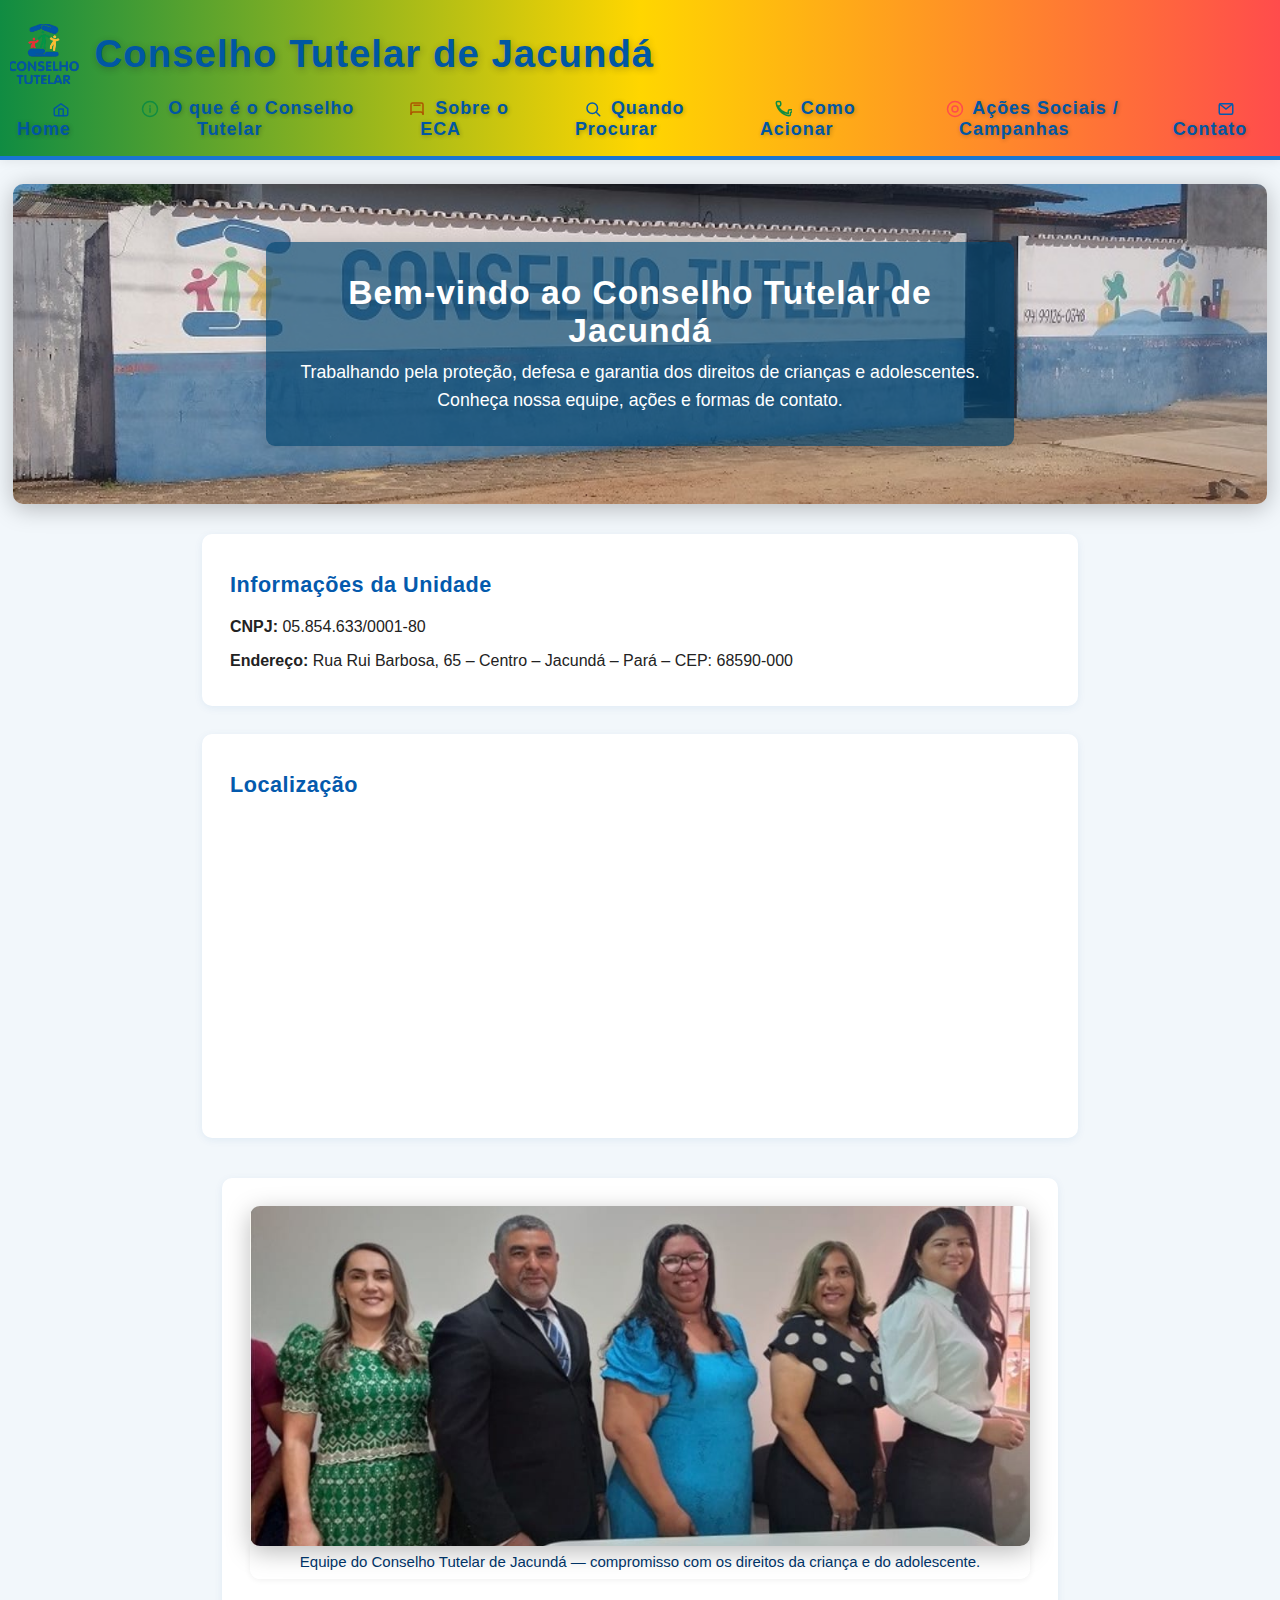
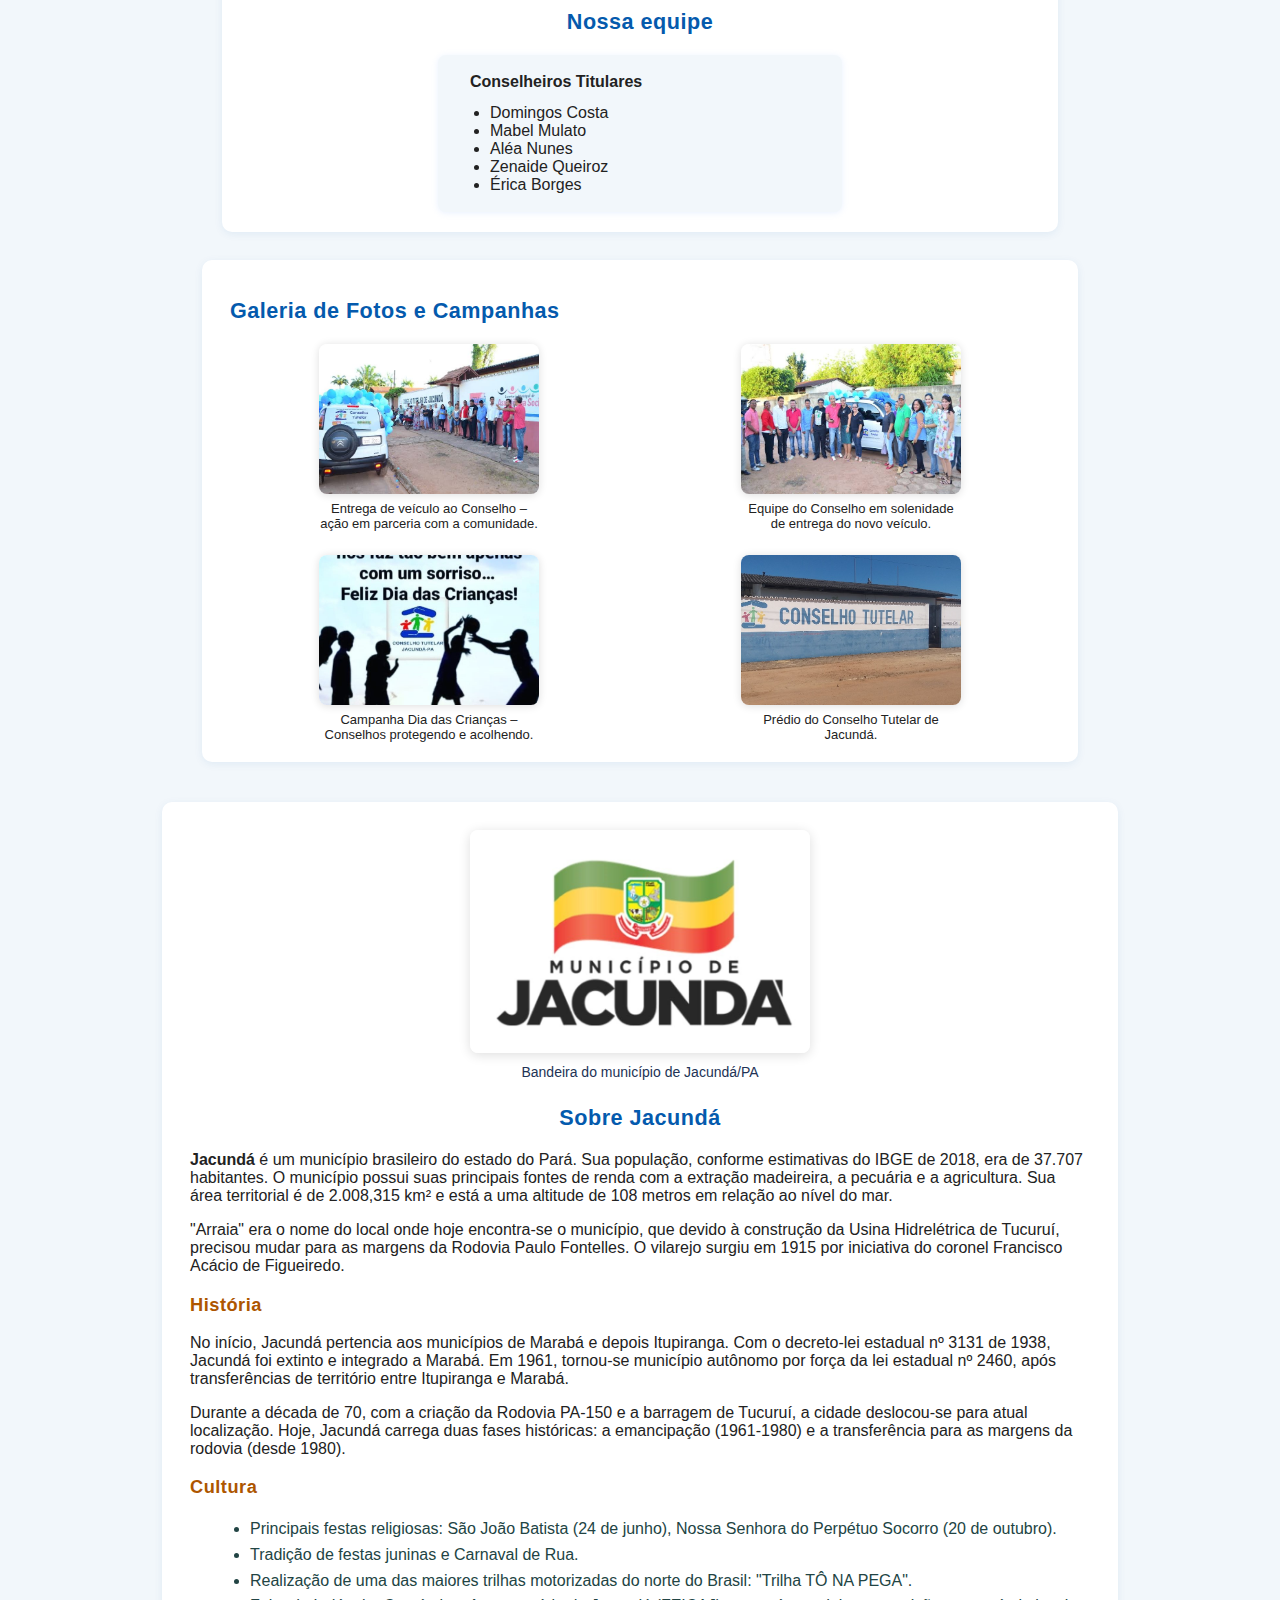
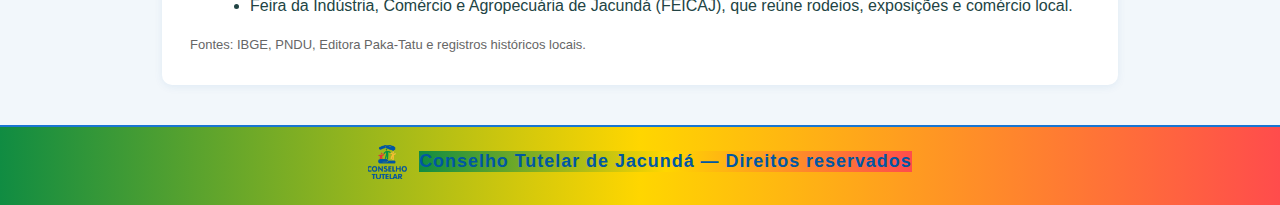
<file: index.html>
<!DOCTYPE html>
<html lang="pt-BR">
<head>
  <meta charset="UTF-8">
  <meta name="viewport" content="width=device-width, initial-scale=1.0">
  <title>Conselho Tutelar de Jacundá</title>
  <link rel="stylesheet" href="css/style.css">
</head>
<body>

  <header>
    <div style="display: flex; align-items: center; gap: 16px; -content: center; flex-wrap: wrap;">
      <img src="img/logoconselho.png" alt="Logo Conselho Tutelar" style="height: 60px; width: auto;">
      <h1 style="margin: 0; color:#0057a3;">Conselho Tutelar de Jacundá</h1>
    </div>
    <nav>
      <ul class="menu">
        <li><a href="index.html"><span style="vertical-align: middle; margin-right:2px; display:inline-block; height:18px; width:18px;">
          <svg viewBox="0 0 24 24" fill="none" width="18" height="18" xmlns="http://www.w3.org/2000/svg"><path d="M3 11.5L12 5L21 11.5V19A2 2 0 0 1 19 21H5A2 2 0 0 1 3 19V11.5Z" stroke="#0057a3" stroke-width="2" stroke-linecap="round" stroke-linejoin="round"/><path d="M9 21V12H15V21" stroke="#0057a3" stroke-width="2" stroke-linecap="round" stroke-linejoin="round"/></svg>
        </span> Home</a></li>
        <li><a href="oque-e-conselho.html"><span style="vertical-align: middle; margin-right:3px; display:inline-block; height:18px; width:18px;">
          <svg viewBox="0 0 24 24" fill="none" width="18" height="18" xmlns="http://www.w3.org/2000/svg"><circle cx="12" cy="12" r="10" stroke="#108c42" stroke-width="2"/><rect x="11" y="10" width="2" height="7" fill="#108c42"/><rect x="11" y="7" width="2" height="2" fill="#108c42"/></svg>
        </span> O que é o Conselho Tutelar</a></li>
        <li><a href="sobre-eca.html"><span style="vertical-align: middle; margin-right:3px; display:inline-block; height:18px; width:18px;">
          <svg viewBox="0 0 24 24" fill="none" width="18" height="18" xmlns="http://www.w3.org/2000/svg"><path d="M4 19.5V6C4 4.89543 4.89543 4 6 4H18C19.1046 4 20 4.89543 20 6V19.5" stroke="#ad5600" stroke-width="2"/><path d="M4 19.5V19C4 17.3431 5.34315 16 7 16H17C18.6569 16 20 17.3431 20 19V19.5" stroke="#ad5600" stroke-width="2"/><path d="M8 7H16" stroke="#ad5600" stroke-width="2" stroke-linecap="round"/></svg>
        </span> Sobre o ECA</a></li>
        <li><a href="quando-procurar.html"><span style="vertical-align: middle; margin-right:3px; display:inline-block; height:18px; width:18px;">
          <svg viewBox="0 0 24 24" fill="none" width="18" height="18" xmlns="http://www.w3.org/2000/svg"><circle cx="11" cy="11" r="7" stroke="#045aad" stroke-width="2"/><path d="M21 21L16.65 16.65" stroke="#045aad" stroke-width="2" stroke-linecap="round"/></svg>
        </span> Quando Procurar</a></li>
        <li><a href="como-acionar.html"><span style="vertical-align: middle; margin-right:3px; display:inline-block; height:18px; width:18px;">
          <svg viewBox="0 0 24 24" width="18" height="18" fill="none" xmlns="http://www.w3.org/2000/svg"><path d="M22 16.92V19A2 2 0 0 1 20 21 19.791 19.791 0 0 1 3 4 2 2 0 0 1 5 2h2.09A2 2 0 0 1 9 3.9v2a2 2 0 0 1-2 2H5.12A16.865 16.865 0 0 0 19 17.88V15a2 2 0 0 1 2-2h2a2 2 0 0 1 2 2z" stroke="#108c42" stroke-width="2" stroke-linecap="round"/></svg>
        </span> Como Acionar</a></li>
        <li><a href="acoes.html"><span style="vertical-align: middle; margin-right:3px; display:inline-block; height:18px; width:18px;">
          <svg viewBox="0 0 24 24" fill="none" width="18" height="18" xmlns="http://www.w3.org/2000/svg"><circle cx="12" cy="12" r="10" stroke="#ff4c4c" stroke-width="2"/><circle cx="12" cy="12" r="4" stroke="#ff4c4c" stroke-width="2"/></svg>
        </span> Ações Sociais / Campanhas</a></li>
        <li><a href="contato.html"><span style="vertical-align: middle; margin-right:3px; display:inline-block; height:18px; width:18px;">
          <svg viewBox="0 0 24 24" fill="none" width="18" height="18" xmlns="http://www.w3.org/2000/svg"><rect x="3" y="5" width="18" height="14" rx="2" stroke="#045aad" stroke-width="2"/><path d="M3 5l9 7 9-7" stroke="#045aad" stroke-width="2"/></svg>
        </span> Contato</a></li>
      </ul>
    </nav>
  </header>

  <main>
    <div style="background: url('img/fotopredioconselho.jpg') center/cover no-repeat; min-height: 320px; display: flex; align-items: center; justify-content: center; border-radius:10px; box-shadow: 0 4px 24px #0004; margin:24px auto 30px auto; max-width:98%;">
      <div style="background: rgba(0, 68, 110, 0.65); padding: 32px 24px; border-radius: 9px; text-align:center; max-width: 700px; width: 100%; margin: 48px 0; box-shadow:0 0 16px #0002;">
        <h2 style="color:#fff; font-size:2.1rem; margin:0 0 8px 0; letter-spacing:1px;">Bem-vindo ao Conselho Tutelar de Jacundá</h2>
        <p style="color:#fff; font-size:1.11rem; line-height:1.6; margin:0;">Trabalhando pela proteção, defesa e garantia dos direitos de crianças e adolescentes. Conheça nossa equipe, ações e formas de contato.</p>
      </div>
    </div>
    <section class="info-externa">
      <div style="display: flex; flex-wrap: wrap; gap:32px; align-items: center; justify-content: space-between;">
        <div style="flex:1 1 220px;min-width:220px;">
          <h2>Informações da Unidade</h2>
          <p><strong>CNPJ:</strong> 05.854.633/0001-80 </p>
          <p><strong>Endereço:</strong> Rua Rui Barbosa, 65 – Centro – Jacundá – Pará – CEP: 68590-000</p>
        </div>
        <!-- Remover miniatura da foto do prédio aqui -->
      </div>
    </section>
    <section class="localizacao">
      <h2>Localização</h2>
      <div style="display:flex;justify-content:center;">
        <iframe src="https://www.google.com/maps/embed?pb=!1m18!1m12!1m3!1d3977.8084596237413!2d-49.114363625926444!3d-4.446712547246116!2m3!1f0!2f0!3f0!3m2!1i1024!2i768!4f13.1!3m3!1m2!1s0x92c1199209680fa1%3A0x99149f629e5265a8!2sConselho%20Tutelar!5e0!3m2!1spt-BR!2sbr!4v1764270323144!5m2!1spt-BR!2sbr" width="98%" height="300" style="border:0; border-radius:7px; max-width:640px;" allowfullscreen="" loading="lazy" referrerpolicy="no-referrer-when-downgrade"></iframe>
      </div>
    </section>
    <section class="equipe" style="max-width:780px; margin:40px auto 0 auto;">
      <figure style="margin:0;">
        <img src="img/fotodos3conselheirose2suplente.jpg" alt="Foto da equipe do Conselho Tutelar" style="width:100%; border-radius:10px; box-shadow:0 6px 24px #0004; max-height:340px; object-fit:cover;">
        <figcaption style="font-size:15px; color:#036; background:rgba(255,255,255,0.93); padding:9px 12px; border-radius:0 0 10px 10px; box-shadow:0 1px 6px #0001; text-align:center; margin-top:-6px;">Equipe do Conselho Tutelar de Jacundá — compromisso com os direitos da criança e do adolescente.</figcaption>
      </figure>
      <h2 style="text-align:center; margin-top:30px; color:#045aad;">Nossa equipe</h2>
      <div style="display:flex;flex-wrap:wrap;gap:28px;justify-content:center;margin-top:14px;">
        <div style="background:#f2f7fb;border-radius:8px;box-shadow:0 1px 6px #cce0ff70;padding:18px 32px; min-width:200px;flex:1 1 220px;max-width:340px;">
          <strong>Conselheiros Titulares</strong>
          <ul style="margin:13px 0 0 0;padding-left:20px;">
            <li>Domingos Costa</li>
            <li>Mabel Mulato</li>
            <li>Aléa Nunes</li>
             <li>Zenaide Queiroz</li>
            <li>Érica Borges</li>
          </ul>
        </div>
      </div>
    </section>
    <section class="galeria">
      <h2>Galeria de Fotos e Campanhas</h2>
      <div class="galeria-grid" style="grid-template-columns: repeat(2, 1fr);">
        <figure>
          <img src="img/fotontregadecarroaoconselhotutelar.jpg" alt="Equipe em frente ao Conselho">
          <figcaption>Entrega de veículo ao Conselho – ação em parceria com a comunidade.</figcaption>
        </figure>
        <figure>
          <img src="img/entregadecarroaoconselhofoto2.jpg" alt="Equipe reunida na entrega do carro">
          <figcaption>Equipe do Conselho em solenidade de entrega do novo veículo.</figcaption>
        </figure>
        <figure>
          <img src="img/bannerdoconselhodesejandofelicdiasdascriancas.jpg" alt="Banner Feliz Dia das Crianças - Conselho Tutelar">
          <figcaption>Campanha Dia das Crianças – Conselhos protegendo e acolhendo.</figcaption>
        </figure>
        <figure>
          <img src="img/fotopredioconselho.jpg" alt="Foto do prédio do Conselho Tutelar">
          <figcaption>Prédio do Conselho Tutelar de Jacundá.</figcaption>
        </figure>
      </div>
    </section>
    <section class="sobre-cidade" style="max-width:900px;margin:40px auto 0 auto;">
      <figure style="margin:0 0 25px 0;text-align:center;">
        <img src="img/fotodabandiradomunuciojacunda.jpg" alt="Bandeira do Município de Jacundá" style="width:340px;max-width:98vw;box-shadow:0  2px 12px #0002;border-radius:8px;">
        <figcaption style="font-size:14px;color:#235;text-align:center; margin-top:7px;">Bandeira do município de Jacundá/PA</figcaption>
      </figure>
      <h2 style="color:#045aad;text-align:center;">Sobre Jacundá</h2>
      <p><b>Jacundá</b> é um município brasileiro do estado do Pará. Sua população, conforme estimativas do IBGE de 2018, era de 37.707 habitantes. O município possui suas principais fontes de renda com a extração madeireira, a pecuária e a agricultura. Sua área territorial é de 2.008,315 km² e está a uma altitude de 108 metros em relação ao nível do mar.</p>
      <p>"Arraia" era o nome do local onde hoje encontra-se o município, que devido à construção da Usina Hidrelétrica de Tucuruí, precisou mudar para as margens da Rodovia Paulo Fontelles. O vilarejo surgiu em 1915 por iniciativa do coronel Francisco Acácio de Figueiredo.</p>
      <h3>História</h3>
      <p>No início, Jacundá pertencia aos municípios de Marabá e depois Itupiranga. Com o decreto-lei estadual nº 3131 de 1938, Jacundá foi extinto e integrado a Marabá. Em 1961, tornou-se município autônomo por força da lei estadual nº 2460, após transferências de território entre Itupiranga e Marabá.</p>
      <p>Durante a década de 70, com a criação da Rodovia PA-150 e a barragem de Tucuruí, a cidade deslocou-se para atual localização. Hoje, Jacundá carrega duas fases históricas: a emancipação (1961-1980) e a transferência para as margens da rodovia (desde 1980).</p>
      <h3>Cultura</h3>
      <ul style="margin:10px 0 18px 20px;line-height:1.6;color:#244;">
        <li>Principais festas religiosas: São João Batista (24 de junho), Nossa Senhora do Perpétuo Socorro (20 de outubro).</li>
        <li>Tradição de festas juninas e Carnaval de Rua.</li>
        <li>Realização de uma das maiores trilhas motorizadas do norte do Brasil: "Trilha TÔ NA PEGA".</li>
        <li>Feira da Indústria, Comércio e Agropecuária de Jacundá (FEICAJ), que reúne rodeios, exposições e comércio local.</li>
      </ul>
      <p style="color:#666;font-size:13px;">Fontes: IBGE, PNDU, Editora Paka-Tatu e registros históricos locais.</p>
    </section>
  </main>

  <footer>
    <div style="display: flex; align-items: center; justify-content: center; gap:12px; flex-wrap:wrap; padding-bottom:8px;">
      <img src="img/logoconselho.png" alt="Logo Conselho Tutelar" style="height:34px; width:auto;vertical-align:middle;">
      <span class="footer-logo-text" style="font-size:1.12rem;font-weight:bold;letter-spacing:1px;">Conselho Tutelar de Jacundá — Direitos reservados</span>
    </div>
  </footer>

  <script src="js/script.js"></script>
</body>
</html>
</file>
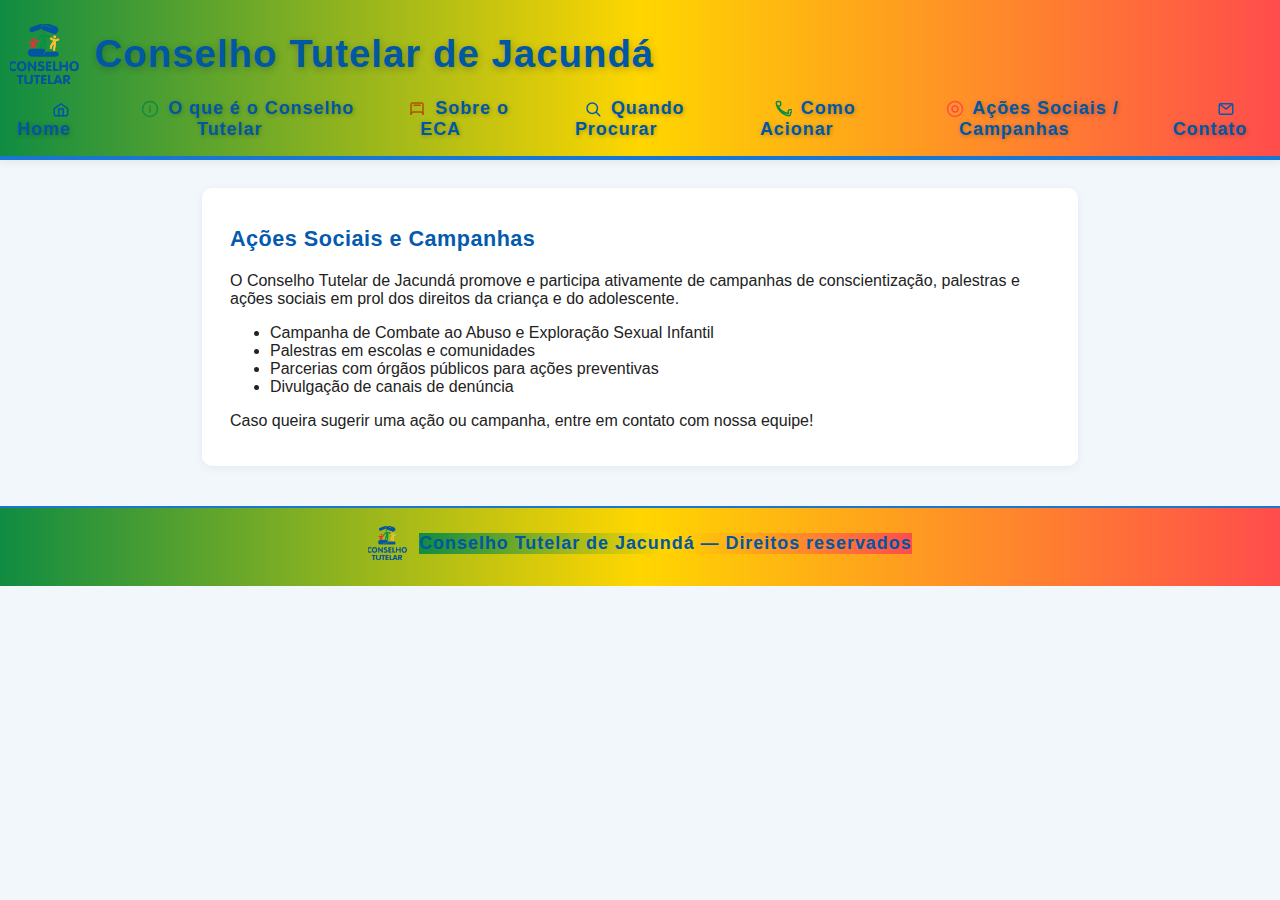
<file: acoes.html>
<!DOCTYPE html>
<html lang="pt-BR">
<head>
  <meta charset="UTF-8">
  <meta name="viewport" content="width=device-width, initial-scale=1.0">
  <title>Ações Sociais e Campanhas</title>
  <link rel="stylesheet" href="css/style.css">
</head>
<body>
  <header>
    <div style="display: flex; align-items: center; gap: 16px;">
      <img src="img/logoconselho.png" alt="Logo Conselho Tutelar" style="height: 60px; width: auto;">
      <h1 style="margin: 0; color:#0057a3;">Conselho Tutelar de Jacundá</h1>
    </div>
    <nav>
      <ul class="menu">
        <li><a href="index.html"><span style="vertical-align: middle; margin-right:2px; display:inline-block; height:18px; width:18px;"><svg viewBox="0 0 24 24" fill="none" width="18" height="18" xmlns="http://www.w3.org/2000/svg"><path d="M3 11.5L12 5L21 11.5V19A2 2 0 0 1 19 21H5A2 2 0 0 1 3 19V11.5Z" stroke="#0057a3" stroke-width="2" stroke-linecap="round" stroke-linejoin="round"/><path d="M9 21V12H15V21" stroke="#0057a3" stroke-width="2" stroke-linecap="round" stroke-linejoin="round"/></svg></span> Home</a></li>
        <li><a href="oque-e-conselho.html"><span style="vertical-align: middle; margin-right:3px; display:inline-block; height:18px; width:18px;"><svg viewBox="0 0 24 24" fill="none" width="18" height="18" xmlns="http://www.w3.org/2000/svg"><circle cx="12" cy="12" r="10" stroke="#108c42" stroke-width="2"/><rect x="11" y="10" width="2" height="7" fill="#108c42"/><rect x="11" y="7" width="2" height="2" fill="#108c42"/></svg></span> O que é o Conselho Tutelar</a></li>
        <li><a href="sobre-eca.html"><span style="vertical-align: middle; margin-right:3px; display:inline-block; height:18px; width:18px;"><svg viewBox="0 0 24 24" fill="none" width="18" height="18" xmlns="http://www.w3.org/2000/svg"><path d="M4 19.5V6C4 4.89543 4.89543 4 6 4H18C19.1046 4 20 4.89543 20 6V19.5" stroke="#ad5600" stroke-width="2"/><path d="M4 19.5V19C4 17.3431 5.34315 16 7 16H17C18.6569 16 20 17.3431 20 19V19.5" stroke="#ad5600" stroke-width="2"/><path d="M8 7H16" stroke="#ad5600" stroke-width="2" stroke-linecap="round"/></svg></span> Sobre o ECA</a></li>
        <li><a href="quando-procurar.html"><span style="vertical-align: middle; margin-right:3px; display:inline-block; height:18px; width:18px;"><svg viewBox="0 0 24 24" fill="none" width="18" height="18" xmlns="http://www.w3.org/2000/svg"><circle cx="11" cy="11" r="7" stroke="#045aad" stroke-width="2"/><path d="M21 21L16.65 16.65" stroke="#045aad" stroke-width="2" stroke-linecap="round"/></svg></span> Quando Procurar</a></li>
        <li><a href="como-acionar.html"><span style="vertical-align: middle; margin-right:3px; display:inline-block; height:18px; width:18px;"><svg viewBox="0 0 24 24" width="18" height="18" fill="none" xmlns="http://www.w3.org/2000/svg"><path d="M22 16.92V19A2 2 0 0 1 20 21 19.791 19.791 0 0 1 3 4 2 2 0 0 1 5 2h2.09A2 2 0 0 1 9 3.9v2a2 2 0 0 1-2 2H5.12A16.865 16.865 0 0 0 19 17.88V15a2 2 0 0 1 2-2h2a2 2 0 0 1 2 2z" stroke="#108c42" stroke-width="2" stroke-linecap="round"/></svg></span> Como Acionar</a></li>
        <li><a href="acoes.html"><span style="vertical-align: middle; margin-right:3px; display:inline-block; height:18px; width:18px;"><svg viewBox="0 0 24 24" fill="none" width="18" height="18" xmlns="http://www.w3.org/2000/svg"><circle cx="12" cy="12" r="10" stroke="#ff4c4c" stroke-width="2"/><circle cx="12" cy="12" r="4" stroke="#ff4c4c" stroke-width="2"/></svg></span> Ações Sociais / Campanhas</a></li>
        <li><a href="contato.html"><span style="vertical-align: middle; margin-right:3px; display:inline-block; height:18px; width:18px;"><svg viewBox="0 0 24 24" fill="none" width="18" height="18" xmlns="http://www.w3.org/2000/svg"><rect x="3" y="5" width="18" height="14" rx="2" stroke="#045aad" stroke-width="2"/><path d="M3 5l9 7 9-7" stroke="#045aad" stroke-width="2"/></svg></span> Contato</a></li>
      </ul>
    </nav>
  </header>

  <main>
    <section>
      <h2>Ações Sociais e Campanhas</h2>
      <p>O Conselho Tutelar de Jacundá promove e participa ativamente de campanhas de conscientização, palestras e ações sociais em prol dos direitos da criança e do adolescente.</p>
      <ul>
        <li>Campanha de Combate ao Abuso e Exploração Sexual Infantil</li>
        <li>Palestras em escolas e comunidades</li>
        <li>Parcerias com órgãos públicos para ações preventivas</li>
        <li>Divulgação de canais de denúncia</li>
      </ul>
      <p>Caso queira sugerir uma ação ou campanha, entre em contato com nossa equipe!</p>
    </section>
  </main>

  <footer>
    <div style="display: flex; align-items: center; justify-content: center; gap:12px; flex-wrap:wrap; padding-bottom:8px;">
      <img src="img/logoconselho.png" alt="Logo Conselho Tutelar" style="height:34px; width:auto;vertical-align:middle;">
      <span class="footer-logo-text" style="font-size:1.12rem;font-weight:bold;letter-spacing:1px;">Conselho Tutelar de Jacundá — Direitos reservados</span>
    </div>
  </footer>
  <script src="js/script.js"></script>
</body>
</html>
</file>
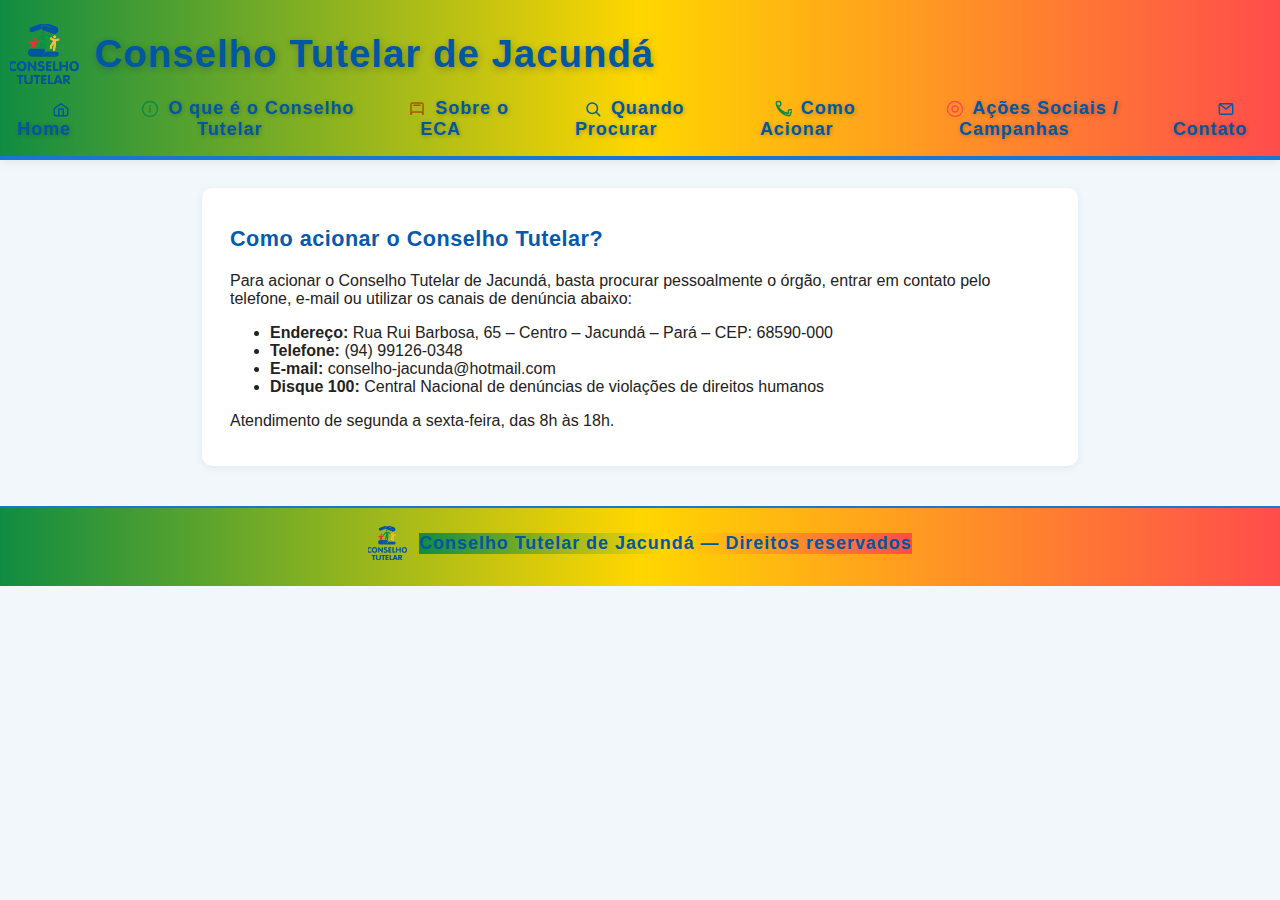
<file: como-acionar.html>
<!DOCTYPE html>
<html lang="pt-BR">
<head>
  <meta charset="UTF-8">
  <meta name="viewport" content="width=device-width, initial-scale=1.0">
  <title>Como Acionar o Conselho Tutelar</title>
  <link rel="stylesheet" href="css/style.css">
</head>
<body>
  <header>
    <div style="display: flex; align-items: center; gap: 16px;">
      <img src="img/logoconselho.png" alt="Logo Conselho Tutelar" style="height: 60px; width: auto;">
      <h1 style="margin: 0;">Conselho Tutelar de Jacundá</h1>
    </div>
    <nav>
      <ul class="menu">
        <li><a href="index.html"><span style="vertical-align: middle; margin-right:2px; display:inline-block; height:18px; width:18px;"><svg viewBox="0 0 24 24" fill="none" width="18" height="18" xmlns="http://www.w3.org/2000/svg"><path d="M3 11.5L12 5L21 11.5V19A2 2 0 0 1 19 21H5A2 2 0 0 1 3 19V11.5Z" stroke="#0057a3" stroke-width="2" stroke-linecap="round" stroke-linejoin="round"/><path d="M9 21V12H15V21" stroke="#0057a3" stroke-width="2" stroke-linecap="round" stroke-linejoin="round"/></svg></span> Home</a></li>
        <li><a href="oque-e-conselho.html"><span style="vertical-align: middle; margin-right:3px; display:inline-block; height:18px; width:18px;"><svg viewBox="0 0 24 24" fill="none" width="18" height="18" xmlns="http://www.w3.org/2000/svg"><circle cx="12" cy="12" r="10" stroke="#108c42" stroke-width="2"/><rect x="11" y="10" width="2" height="7" fill="#108c42"/><rect x="11" y="7" width="2" height="2" fill="#108c42"/></svg></span> O que é o Conselho Tutelar</a></li>
        <li><a href="sobre-eca.html"><span style="vertical-align: middle; margin-right:3px; display:inline-block; height:18px; width:18px;"><svg viewBox="0 0 24 24" fill="none" width="18" height="18" xmlns="http://www.w3.org/2000/svg"><path d="M4 19.5V6C4 4.89543 4.89543 4 6 4H18C19.1046 4 20 4.89543 20 6V19.5" stroke="#ad5600" stroke-width="2"/><path d="M4 19.5V19C4 17.3431 5.34315 16 7 16H17C18.6569 16 20 17.3431 20 19V19.5" stroke="#ad5600" stroke-width="2"/><path d="M8 7H16" stroke="#ad5600" stroke-width="2" stroke-linecap="round"/></svg></span> Sobre o ECA</a></li>
        <li><a href="quando-procurar.html"><span style="vertical-align: middle; margin-right:3px; display:inline-block; height:18px; width:18px;"><svg viewBox="0 0 24 24" fill="none" width="18" height="18" xmlns="http://www.w3.org/2000/svg"><circle cx="11" cy="11" r="7" stroke="#045aad" stroke-width="2"/><path d="M21 21L16.65 16.65" stroke="#045aad" stroke-width="2" stroke-linecap="round"/></svg></span> Quando Procurar</a></li>
        <li><a href="como-acionar.html"><span style="vertical-align: middle; margin-right:3px; display:inline-block; height:18px; width:18px;"><svg viewBox="0 0 24 24" width="18" height="18" fill="none" xmlns="http://www.w3.org/2000/svg"><path d="M22 16.92V19A2 2 0 0 1 20 21 19.791 19.791 0 0 1 3 4 2 2 0 0 1 5 2h2.09A2 2 0 0 1 9 3.9v2a2 2 0 0 1-2 2H5.12A16.865 16.865 0 0 0 19 17.88V15a2 2 0 0 1 2-2h2a2 2 0 0 1 2 2z" stroke="#108c42" stroke-width="2" stroke-linecap="round"/></svg></span> Como Acionar</a></li>
        <li><a href="acoes.html"><span style="vertical-align: middle; margin-right:3px; display:inline-block; height:18px; width:18px;"><svg viewBox="0 0 24 24" fill="none" width="18" height="18" xmlns="http://www.w3.org/2000/svg"><circle cx="12" cy="12" r="10" stroke="#ff4c4c" stroke-width="2"/><circle cx="12" cy="12" r="4" stroke="#ff4c4c" stroke-width="2"/></svg></span> Ações Sociais / Campanhas</a></li>
        <li><a href="contato.html"><span style="vertical-align: middle; margin-right:3px; display:inline-block; height:18px; width:18px;"><svg viewBox="0 0 24 24" fill="none" width="18" height="18" xmlns="http://www.w3.org/2000/svg"><rect x="3" y="5" width="18" height="14" rx="2" stroke="#045aad" stroke-width="2"/><path d="M3 5l9 7 9-7" stroke="#045aad" stroke-width="2"/></svg></span> Contato</a></li>
      </ul>
    </nav>
  </header>

  <main>
    <section>
      <h2>Como acionar o Conselho Tutelar?</h2>
      <p>Para acionar o Conselho Tutelar de Jacundá, basta procurar pessoalmente o órgão, entrar em contato pelo telefone, e-mail ou utilizar os canais de denúncia abaixo:</p>
      <ul>
        <li><strong>Endereço:</strong> Rua Rui Barbosa, 65 – Centro – Jacundá – Pará – CEP: 68590-000</li>
        <li><strong>Telefone:</strong> (94) 99126-0348</li>
        <li><strong>E-mail:</strong> conselho-jacunda@hotmail.com</li>
        <li><strong>Disque 100:</strong> Central Nacional de denúncias de violações de direitos humanos</li>
      </ul>
      <p>Atendimento de segunda a sexta-feira, das 8h às 18h.</p>
    </section>
  </main>

  <footer>
    <div style="display: flex; align-items: center; justify-content: center; gap:12px; flex-wrap:wrap; padding-bottom:8px;">
      <img src="img/logoconselho.png" alt="Logo Conselho Tutelar" style="height:34px; width:auto;vertical-align:middle;">
      <span class="footer-logo-text" style="font-size:1.12rem;font-weight:bold;letter-spacing:1px;">Conselho Tutelar de Jacundá — Direitos reservados</span>
    </div>
  </footer>
  <script src="js/script.js"></script>
</body>
</html>
</file>
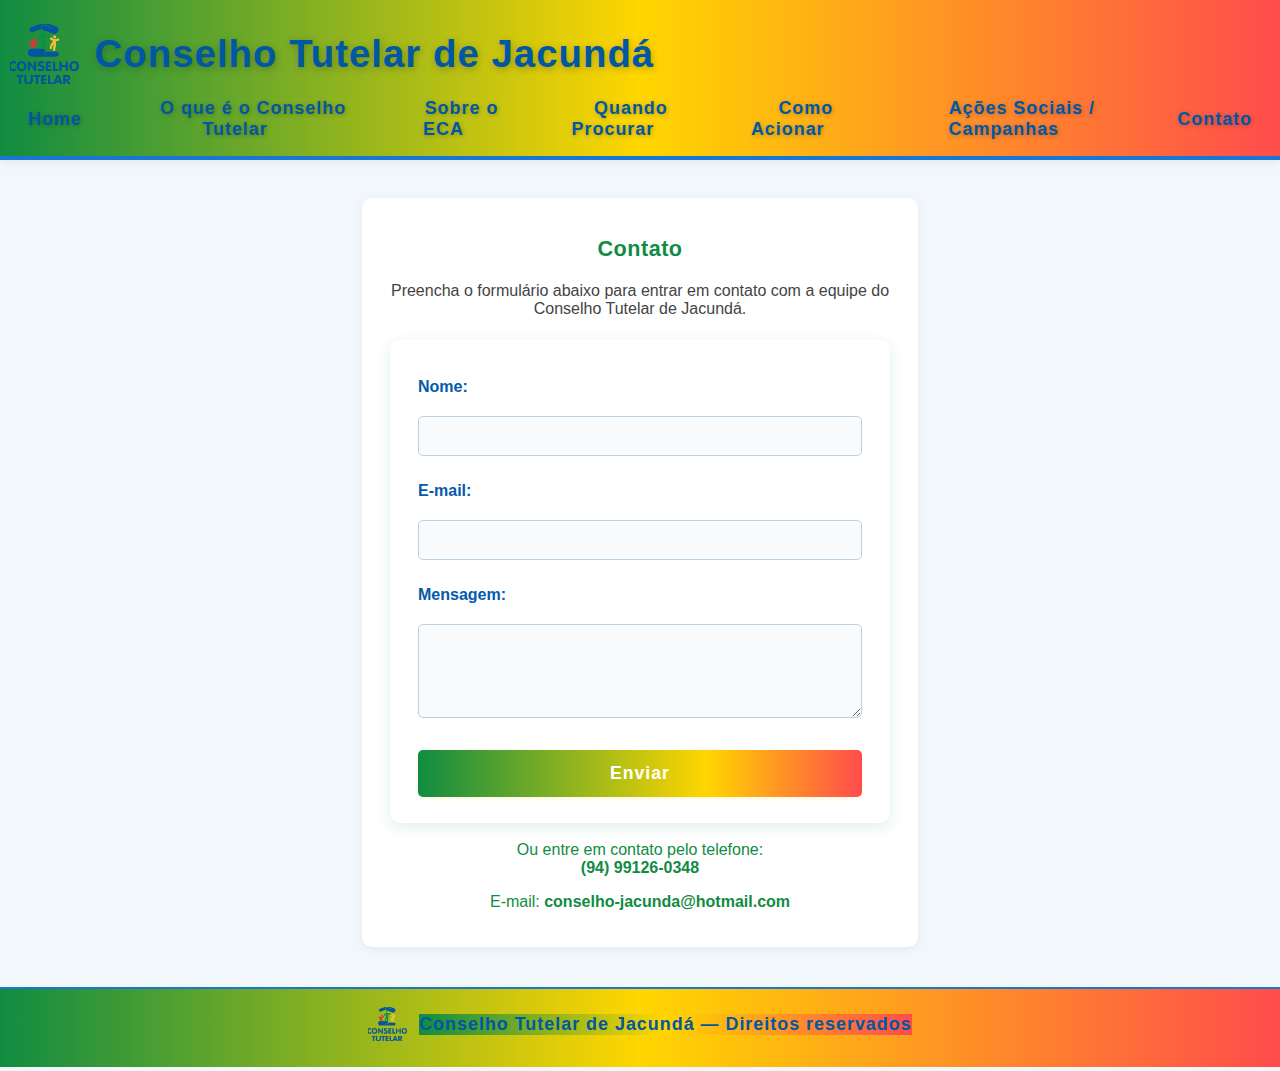
<file: contato.html>
<!DOCTYPE html>
<html lang="pt-BR">
<head>
  <meta charset="UTF-8">
  <meta name="viewport" content="width=device-width, initial-scale=1.0">
  <title>Contato</title>
  <link rel="stylesheet" href="css/style.css">
</head>
<body>
  <header>
    <div style="display: flex; align-items: center; gap: 16px;">
      <img src="img/logoconselho.png" alt="Logo Conselho Tutelar" style="height: 60px; width: auto;">
      <h1 style="margin: 0;">Conselho Tutelar de Jacundá</h1>
    </div>
    <nav>
      <ul class="menu">
        <li><a href="index.html">Home</a></li>
        <li><a href="oque-e-conselho.html">O que é o Conselho Tutelar</a></li>
        <li><a href="sobre-eca.html">Sobre o ECA</a></li>
        <li><a href="quando-procurar.html">Quando Procurar</a></li>
        <li><a href="como-acionar.html">Como Acionar</a></li>
        <li><a href="acoes.html">Ações Sociais / Campanhas</a></li>
        <li><a href="contato.html">Contato</a></li>
      </ul>
    </nav>
  </header>

  <main>
    <section style="max-width:500px; margin:38px auto 40px auto;">
      <h2 style="color:#108c42; text-align:center;">Contato</h2>
      <p style="text-align:center; color:#444; margin-bottom:22px;">Preencha o formulário abaixo para entrar em contato com a equipe do Conselho Tutelar de Jacundá.</p>
      <form class="form-contato">
        <label for="nome">Nome:</label>
        <input type="text" id="nome" name="nome" required>

        <label for="email">E-mail:</label>
        <input type="email" id="email" name="email" required>

        <label for="mensagem">Mensagem:</label>
        <textarea id="mensagem" name="mensagem" rows="4" required></textarea>

        <button type="submit">Enviar</button>
      </form>
      <div style="text-align:center; margin-top:16px; color:#108c42;">
        <p style="margin-bottom:5px;">Ou entre em contato pelo telefone:<br><b>(94) 99126-0348</b></p>
        <p>E-mail: <b>conselho-jacunda@hotmail.com</b></p>
      </div>
    </section>
  </main>

  <footer>
    <div style="display: flex; align-items: center; justify-content: center; gap:12px; flex-wrap:wrap; padding-bottom:8px;">
      <img src="img/logoconselho.png" alt="Logo Conselho Tutelar" style="height:34px; width:auto;vertical-align:middle;">
      <span class="footer-logo-text" style="font-size:1.12rem;font-weight:bold;letter-spacing:1px;">Conselho Tutelar de Jacundá — Direitos reservados</span>
    </div>
  </footer>
  <script src="js/script.js"></script>
</body>
</html>
</file>
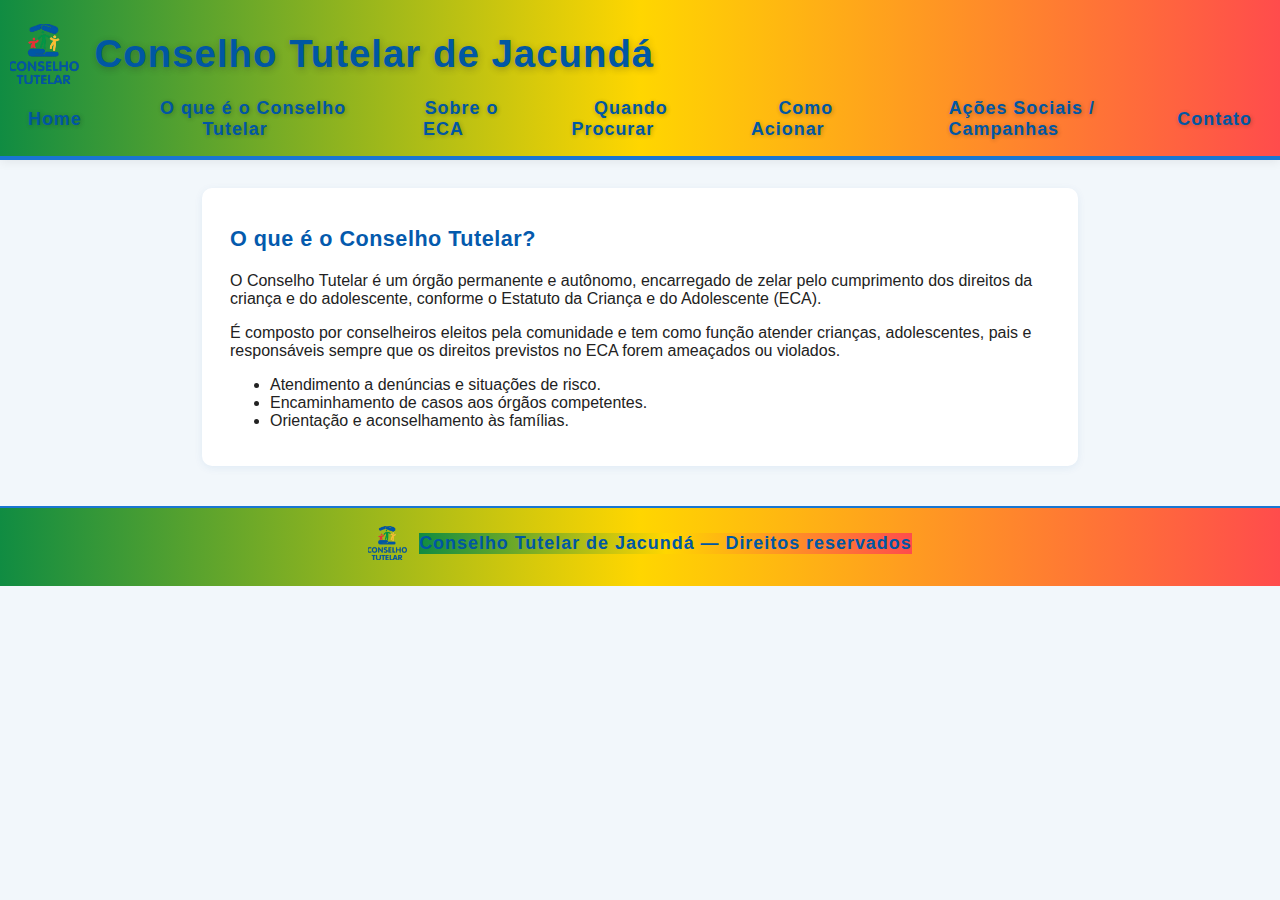
<file: oque-e-conselho.html>
<!DOCTYPE html>
<html lang="pt-BR">
<head>
  <meta charset="UTF-8">
  <meta name="viewport" content="width=device-width, initial-scale=1.0">
  <title>O que é o Conselho Tutelar</title>
  <link rel="stylesheet" href="css/style.css">
</head>
<body>

  <header>
    <div style="display: flex; align-items: center; gap: 16px;">
      <img src="img/logoconselho.png" alt="Logo Conselho Tutelar" style="height: 60px; width: auto;">
      <h1 style="margin: 0;">Conselho Tutelar de Jacundá</h1>
    </div>
    <nav>
      <ul class="menu">
        <li><a href="index.html">Home</a></li>
        <li><a href="oque-e-conselho.html">O que é o Conselho Tutelar</a></li>
        <li><a href="sobre-eca.html">Sobre o ECA</a></li>
        <li><a href="quando-procurar.html">Quando Procurar</a></li>
        <li><a href="como-acionar.html">Como Acionar</a></li>
        <li><a href="acoes.html">Ações Sociais / Campanhas</a></li>
        <li><a href="contato.html">Contato</a></li>
      </ul>
    </nav>
  </header>

  <main>
    <section>
      <h2>O que é o Conselho Tutelar?</h2>
      <p>O Conselho Tutelar é um órgão permanente e autônomo, encarregado de zelar pelo cumprimento dos direitos da criança e do adolescente, conforme o Estatuto da Criança e do Adolescente (ECA).</p>
      <p>É composto por conselheiros eleitos pela comunidade e tem como função atender crianças, adolescentes, pais e responsáveis sempre que os direitos previstos no ECA forem ameaçados ou violados.</p>
      <ul>
        <li>Atendimento a denúncias e situações de risco.</li>
        <li>Encaminhamento de casos aos órgãos competentes.</li>
        <li>Orientação e aconselhamento às famílias.</li>
      </ul>
    </section>
  </main>

  <footer>
    <div style="display: flex; align-items: center; justify-content: center; gap:12px; flex-wrap:wrap; padding-bottom:8px;">
      <img src="img/logoconselho.png" alt="Logo Conselho Tutelar" style="height:34px; width:auto;vertical-align:middle;">
      <span class="footer-logo-text" style="font-size:1.12rem;font-weight:bold;letter-spacing:1px;">Conselho Tutelar de Jacundá — Direitos reservados</span>
    </div>
  </footer>
  <script src="js/script.js"></script>
</body>
</html>
</file>
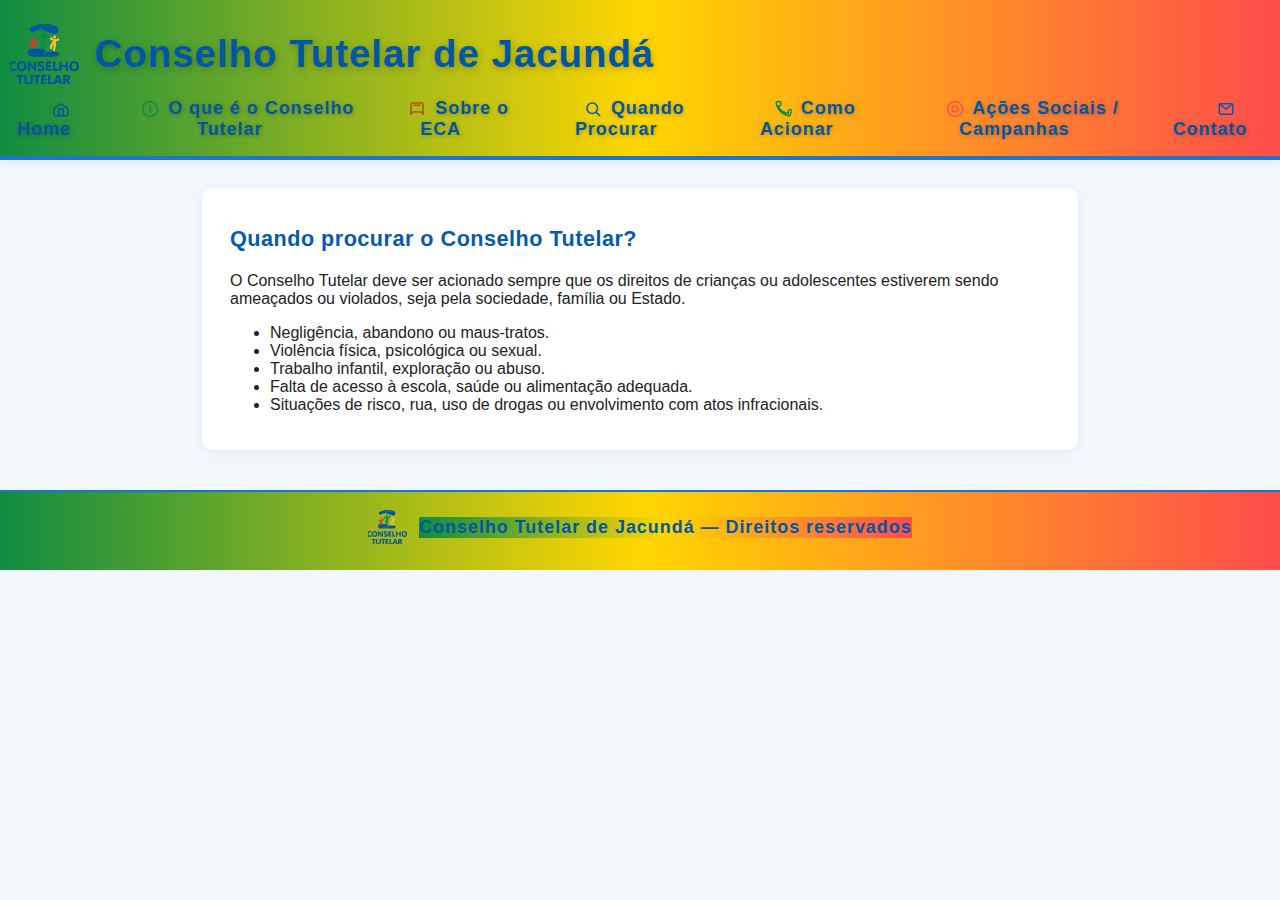
<file: quando-procurar.html>
<!DOCTYPE html>
<html lang="pt-BR">
<head>
  <meta charset="UTF-8">
  <meta name="viewport" content="width=device-width, initial-scale=1.0">
  <title>Quando Procurar o Conselho Tutelar</title>
  <link rel="stylesheet" href="css/style.css">
</head>
<body>
  <header>
    <div style="display: flex; align-items: center; gap: 16px;">
      <img src="img/logoconselho.png" alt="Logo Conselho Tutelar" style="height: 60px; width: auto;">
      <h1 style="margin: 0;">Conselho Tutelar de Jacundá</h1>
    </div>
    <nav>
      <ul class="menu">
        <li><a href="index.html"><span style="vertical-align: middle; margin-right:2px; display:inline-block; height:18px; width:18px;"><svg viewBox="0 0 24 24" fill="none" width="18" height="18" xmlns="http://www.w3.org/2000/svg"><path d="M3 11.5L12 5L21 11.5V19A2 2 0 0 1 19 21H5A2 2 0 0 1 3 19V11.5Z" stroke="#0057a3" stroke-width="2" stroke-linecap="round" stroke-linejoin="round"/><path d="M9 21V12H15V21" stroke="#0057a3" stroke-width="2" stroke-linecap="round" stroke-linejoin="round"/></svg></span> Home</a></li>
        <li><a href="oque-e-conselho.html"><span style="vertical-align: middle; margin-right:3px; display:inline-block; height:18px; width:18px;"><svg viewBox="0 0 24 24" fill="none" width="18" height="18" xmlns="http://www.w3.org/2000/svg"><circle cx="12" cy="12" r="10" stroke="#108c42" stroke-width="2"/><rect x="11" y="10" width="2" height="7" fill="#108c42"/><rect x="11" y="7" width="2" height="2" fill="#108c42"/></svg></span> O que é o Conselho Tutelar</a></li>
        <li><a href="sobre-eca.html"><span style="vertical-align: middle; margin-right:3px; display:inline-block; height:18px; width:18px;"><svg viewBox="0 0 24 24" fill="none" width="18" height="18" xmlns="http://www.w3.org/2000/svg"><path d="M4 19.5V6C4 4.89543 4.89543 4 6 4H18C19.1046 4 20 4.89543 20 6V19.5" stroke="#ad5600" stroke-width="2"/><path d="M4 19.5V19C4 17.3431 5.34315 16 7 16H17C18.6569 16 20 17.3431 20 19V19.5" stroke="#ad5600" stroke-width="2"/><path d="M8 7H16" stroke="#ad5600" stroke-width="2" stroke-linecap="round"/></svg></span> Sobre o ECA</a></li>
        <li><a href="quando-procurar.html"><span style="vertical-align: middle; margin-right:3px; display:inline-block; height:18px; width:18px;"><svg viewBox="0 0 24 24" fill="none" width="18" height="18" xmlns="http://www.w3.org/2000/svg"><circle cx="11" cy="11" r="7" stroke="#045aad" stroke-width="2"/><path d="M21 21L16.65 16.65" stroke="#045aad" stroke-width="2" stroke-linecap="round"/></svg></span> Quando Procurar</a></li>
        <li><a href="como-acionar.html"><span style="vertical-align: middle; margin-right:3px; display:inline-block; height:18px; width:18px;"><svg viewBox="0 0 24 24" width="18" height="18" fill="none" xmlns="http://www.w3.org/2000/svg"><path d="M22 16.92V19A2 2 0 0 1 20 21 19.791 19.791 0 0 1 3 4 2 2 0 0 1 5 2h2.09A2 2 0 0 1 9 3.9v2a2 2 0 0 1-2 2H5.12A16.865 16.865 0 0 0 19 17.88V15a2 2 0 0 1 2-2h2a2 2 0 0 1 2 2z" stroke="#108c42" stroke-width="2" stroke-linecap="round"/></svg></span> Como Acionar</a></li>
        <li><a href="acoes.html"><span style="vertical-align: middle; margin-right:3px; display:inline-block; height:18px; width:18px;"><svg viewBox="0 0 24 24" fill="none" width="18" height="18" xmlns="http://www.w3.org/2000/svg"><circle cx="12" cy="12" r="10" stroke="#ff4c4c" stroke-width="2"/><circle cx="12" cy="12" r="4" stroke="#ff4c4c" stroke-width="2"/></svg></span> Ações Sociais / Campanhas</a></li>
        <li><a href="contato.html"><span style="vertical-align: middle; margin-right:3px; display:inline-block; height:18px; width:18px;"><svg viewBox="0 0 24 24" fill="none" width="18" height="18" xmlns="http://www.w3.org/2000/svg"><rect x="3" y="5" width="18" height="14" rx="2" stroke="#045aad" stroke-width="2"/><path d="M3 5l9 7 9-7" stroke="#045aad" stroke-width="2"/></svg></span> Contato</a></li>
      </ul>
    </nav>
  </header>

  <main>
    <section>
      <h2>Quando procurar o Conselho Tutelar?</h2>
      <p>O Conselho Tutelar deve ser acionado sempre que os direitos de crianças ou adolescentes estiverem sendo ameaçados ou violados, seja pela sociedade, família ou Estado.</p>
      <ul>
        <li>Negligência, abandono ou maus-tratos.</li>
        <li>Violência física, psicológica ou sexual.</li>
        <li>Trabalho infantil, exploração ou abuso.</li>
        <li>Falta de acesso à escola, saúde ou alimentação adequada.</li>
        <li>Situações de risco, rua, uso de drogas ou envolvimento com atos infracionais.</li>
      </ul>
    </section>
  </main>

  <footer>
    <div style="display: flex; align-items: center; justify-content: center; gap:12px; flex-wrap:wrap; padding-bottom:8px;">
      <img src="img/logoconselho.png" alt="Logo Conselho Tutelar" style="height:34px; width:auto;vertical-align:middle;">
      <span class="footer-logo-text" style="font-size:1.12rem;font-weight:bold;letter-spacing:1px;">Conselho Tutelar de Jacundá — Direitos reservados</span>
    </div>
  </footer>
  <script src="js/script.js"></script>
</body>
</html>
</file>
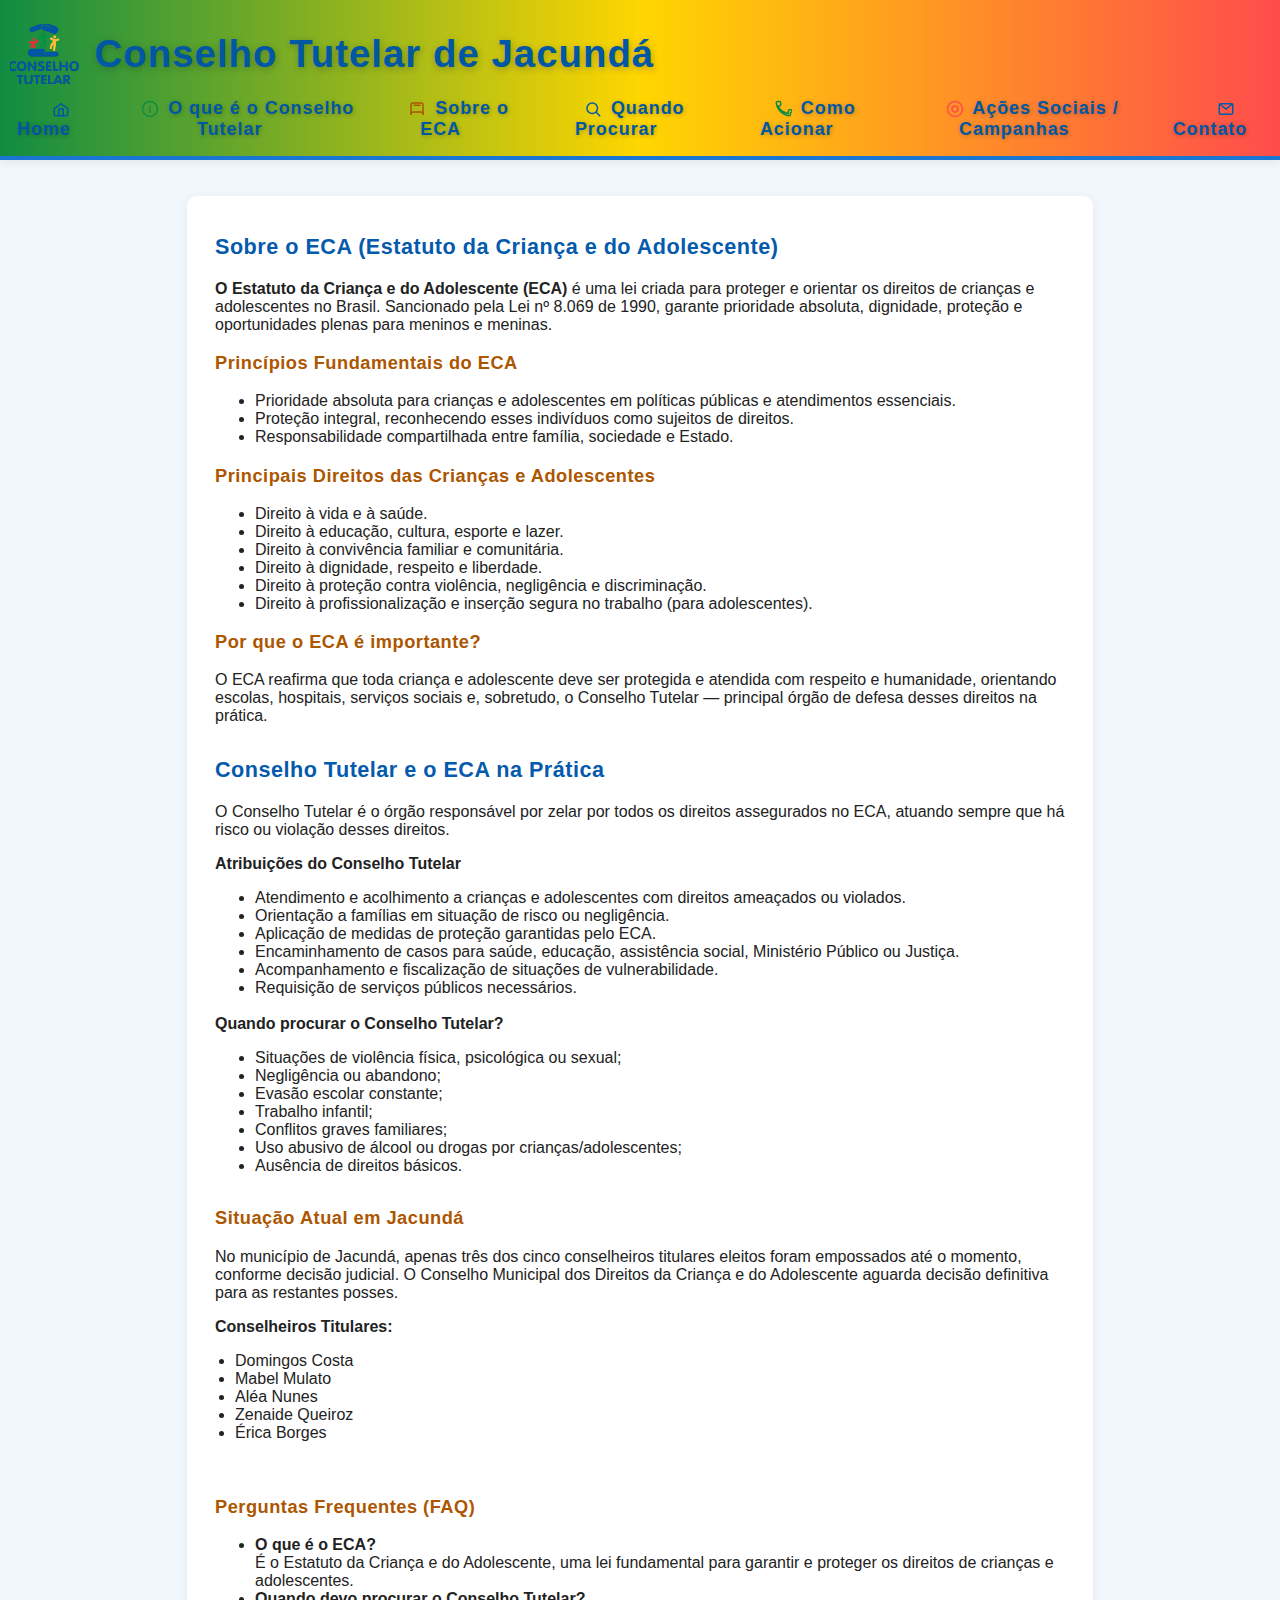
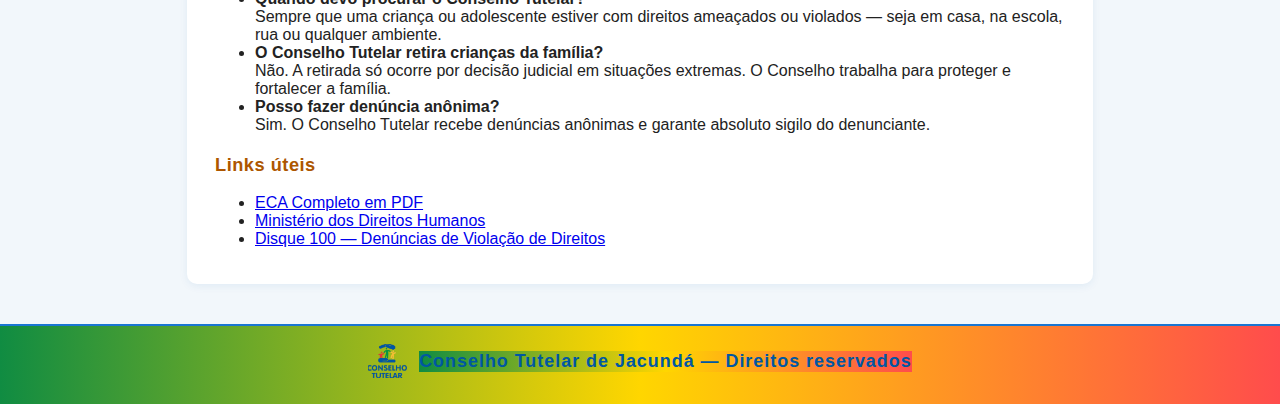
<file: sobre-eca.html>
<!DOCTYPE html>
<html lang="pt-BR">
<head>
  <meta charset="UTF-8">
  <meta name="viewport" content="width=device-width, initial-scale=1.0">
  <title>Sobre o ECA</title>
  <link rel="stylesheet" href="css/style.css">
</head>
<body>
  <header>
    <div style="display: flex; align-items: center; gap: 16px;">
      <img src="img/logoconselho.png" alt="Logo Conselho Tutelar" style="height: 60px; width: auto;">
      <h1 style="margin: 0;">Conselho Tutelar de Jacundá</h1>
    </div>
    <nav>
      <ul class="menu">
        <li><a href="index.html"><span style="vertical-align: middle; margin-right:2px; display:inline-block; height:18px; width:18px;"><svg viewBox="0 0 24 24" fill="none" width="18" height="18" xmlns="http://www.w3.org/2000/svg"><path d="M3 11.5L12 5L21 11.5V19A2 2 0 0 1 19 21H5A2 2 0 0 1 3 19V11.5Z" stroke="#0057a3" stroke-width="2" stroke-linecap="round" stroke-linejoin="round"/><path d="M9 21V12H15V21" stroke="#0057a3" stroke-width="2" stroke-linecap="round" stroke-linejoin="round"/></svg></span> Home</a></li>
        <li><a href="oque-e-conselho.html"><span style="vertical-align: middle; margin-right:3px; display:inline-block; height:18px; width:18px;"><svg viewBox="0 0 24 24" fill="none" width="18" height="18" xmlns="http://www.w3.org/2000/svg"><circle cx="12" cy="12" r="10" stroke="#108c42" stroke-width="2"/><rect x="11" y="10" width="2" height="7" fill="#108c42"/><rect x="11" y="7" width="2" height="2" fill="#108c42"/></svg></span> O que é o Conselho Tutelar</a></li>
        <li><a href="sobre-eca.html"><span style="vertical-align: middle; margin-right:3px; display:inline-block; height:18px; width:18px;"><svg viewBox="0 0 24 24" fill="none" width="18" height="18" xmlns="http://www.w3.org/2000/svg"><path d="M4 19.5V6C4 4.89543 4.89543 4 6 4H18C19.1046 4 20 4.89543 20 6V19.5" stroke="#ad5600" stroke-width="2"/><path d="M4 19.5V19C4 17.3431 5.34315 16 7 16H17C18.6569 16 20 17.3431 20 19V19.5" stroke="#ad5600" stroke-width="2"/><path d="M8 7H16" stroke="#ad5600" stroke-width="2" stroke-linecap="round"/></svg></span> Sobre o ECA</a></li>
        <li><a href="quando-procurar.html"><span style="vertical-align: middle; margin-right:3px; display:inline-block; height:18px; width:18px;"><svg viewBox="0 0 24 24" fill="none" width="18" height="18" xmlns="http://www.w3.org/2000/svg"><circle cx="11" cy="11" r="7" stroke="#045aad" stroke-width="2"/><path d="M21 21L16.65 16.65" stroke="#045aad" stroke-width="2" stroke-linecap="round"/></svg></span> Quando Procurar</a></li>
        <li><a href="como-acionar.html"><span style="vertical-align: middle; margin-right:3px; display:inline-block; height:18px; width:18px;"><svg viewBox="0 0 24 24" width="18" height="18" fill="none" xmlns="http://www.w3.org/2000/svg"><path d="M22 16.92V19A2 2 0 0 1 20 21 19.791 19.791 0 0 1 3 4 2 2 0 0 1 5 2h2.09A2 2 0 0 1 9 3.9v2a2 2 0 0 1-2 2H5.12A16.865 16.865 0 0 0 19 17.88V15a2 2 0 0 1 2-2h2a2 2 0 0 1 2 2z" stroke="#108c42" stroke-width="2" stroke-linecap="round"/></svg></span> Como Acionar</a></li>
        <li><a href="acoes.html"><span style="vertical-align: middle; margin-right:3px; display:inline-block; height:18px; width:18px;"><svg viewBox="0 0 24 24" fill="none" width="18" height="18" xmlns="http://www.w3.org/2000/svg"><circle cx="12" cy="12" r="10" stroke="#ff4c4c" stroke-width="2"/><circle cx="12" cy="12" r="4" stroke="#ff4c4c" stroke-width="2"/></svg></span> Ações Sociais / Campanhas</a></li>
        <li><a href="contato.html"><span style="vertical-align: middle; margin-right:3px; display:inline-block; height:18px; width:18px;"><svg viewBox="0 0 24 24" fill="none" width="18" height="18" xmlns="http://www.w3.org/2000/svg"><rect x="3" y="5" width="18" height="14" rx="2" stroke="#045aad" stroke-width="2"/><path d="M3 5l9 7 9-7" stroke="#045aad" stroke-width="2"/></svg></span> Contato</a></li>
      </ul>
    </nav>
  </header>

  <main>
    <section style="max-width:850px;margin:36px auto 0 auto;">
      <h2>Sobre o ECA (Estatuto da Criança e do Adolescente)</h2>
      <p><b>O Estatuto da Criança e do Adolescente (ECA)</b> é uma lei criada para proteger e orientar os direitos de crianças e adolescentes no Brasil. Sancionado pela Lei nº 8.069 de 1990, garante prioridade absoluta, dignidade, proteção e oportunidades plenas para meninos e meninas.</p>

      <h3>Princípios Fundamentais do ECA</h3>
      <ul>
        <li>Prioridade absoluta para crianças e adolescentes em políticas públicas e atendimentos essenciais.</li>
        <li>Proteção integral, reconhecendo esses indivíduos como sujeitos de direitos.</li>
        <li>Responsabilidade compartilhada entre família, sociedade e Estado.</li>
      </ul>

      <h3>Principais Direitos das Crianças e Adolescentes</h3>
      <ul>
        <li>Direito à vida e à saúde.</li>
        <li>Direito à educação, cultura, esporte e lazer.</li>
        <li>Direito à convivência familiar e comunitária.</li>
        <li>Direito à dignidade, respeito e liberdade.</li>
        <li>Direito à proteção contra violência, negligência e discriminação.</li>
        <li>Direito à profissionalização e inserção segura no trabalho (para adolescentes).</li>
      </ul>

      <h3>Por que o ECA é importante?</h3>
      <p>O ECA reafirma que toda criança e adolescente deve ser protegida e atendida com respeito e humanidade, orientando escolas, hospitais, serviços sociais e, sobretudo, o Conselho Tutelar — principal órgão de defesa desses direitos na prática.</p>

      <h2 style="margin-top:32px">Conselho Tutelar e o ECA na Prática</h2>
      <p>O Conselho Tutelar é o órgão responsável por zelar por todos os direitos assegurados no ECA, atuando sempre que há risco ou violação desses direitos.</p>
      <strong>Atribuições do Conselho Tutelar</strong>
      <ul style="margin-bottom:18px;">
        <li>Atendimento e acolhimento a crianças e adolescentes com direitos ameaçados ou violados.</li>
        <li>Orientação a famílias em situação de risco ou negligência.</li>
        <li>Aplicação de medidas de proteção garantidas pelo ECA.</li>
        <li>Encaminhamento de casos para saúde, educação, assistência social, Ministério Público ou Justiça.</li>
        <li>Acompanhamento e fiscalização de situações de vulnerabilidade.</li>
        <li>Requisição de serviços públicos necessários.</li>
      </ul>
      <strong>Quando procurar o Conselho Tutelar?</strong>
      <ul>
        <li>Situações de violência física, psicológica ou sexual;</li>
        <li>Negligência ou abandono;</li>
        <li>Evasão escolar constante;</li>
        <li>Trabalho infantil;</li>
        <li>Conflitos graves familiares;</li>
        <li>Uso abusivo de álcool ou drogas por crianças/adolescentes;</li>
        <li>Ausência de direitos básicos.</li>
      </ul>
      <h3 style="margin-top:32px">Situação Atual em Jacundá</h3>
      <p>No município de Jacundá, apenas três dos cinco conselheiros titulares eleitos foram empossados até o momento, conforme decisão judicial. O Conselho Municipal dos Direitos da Criança e do Adolescente aguarda decisão definitiva para as restantes posses.</p>
      <div style="display:flex;gap:40px;flex-wrap:wrap;align-items:flex-start;margin-top:10px;">
        <div style="flex:1 1 220px;min-width:220px;">
          <strong>Conselheiros Titulares:</strong>
          <ul style="padding-left:20px;">
            <li>Domingos Costa</li>
            <li>Mabel Mulato</li>
            <li>Aléa Nunes</li>
            <li>Zenaide Queiroz</li>
            <li>Érica Borges</li>
          </ul>
        </div>
      </div>
      <h3 style="margin-top:38px">Perguntas Frequentes (FAQ)</h3>
      <ul style="margin-bottom:20px;">
        <li><b>O que é o ECA?</b><br>É o Estatuto da Criança e do Adolescente, uma lei fundamental para garantir e proteger os direitos de crianças e adolescentes.</li>
        <li><b>Quando devo procurar o Conselho Tutelar?</b><br>Sempre que uma criança ou adolescente estiver com direitos ameaçados ou violados — seja em casa, na escola, rua ou qualquer ambiente.</li>
        <li><b>O Conselho Tutelar retira crianças da família?</b><br>Não. A retirada só ocorre por decisão judicial em situações extremas. O Conselho trabalha para proteger e fortalecer a família.</li>
        <li><b>Posso fazer denúncia anônima?</b><br>Sim. O Conselho Tutelar recebe denúncias anônimas e garante absoluto sigilo do denunciante.</li>
      </ul>
      <h3>Links úteis</h3>
      <ul>
        <li><a href="https://www.gov.br/mdh/pt-br/navegue-por-temas/crianca-e-adolescente/publicacoes/o-estatuto-da-crianca-e-do-adolescente" target="_blank">ECA Completo em PDF</a></li>
        <li><a href="https://www.gov.br/mdh/" target="_blank">Ministério dos Direitos Humanos</a></li>
        <li><a href="https://www.gov.br/mdh/pt-br/disque-100" target="_blank">Disque 100 — Denúncias de Violação de Direitos</a></li>
      </ul>
    </section>
  </main>

  <footer>
    <div style="display: flex; align-items: center; justify-content: center; gap:12px; flex-wrap:wrap; padding-bottom:8px;">
      <img src="img/logoconselho.png" alt="Logo Conselho Tutelar" style="height:34px; width:auto;vertical-align:middle;">
      <span class="footer-logo-text" style="font-size:1.12rem;font-weight:bold;letter-spacing:1px;">Conselho Tutelar de Jacundá — Direitos reservados</span>
    </div>
  </footer>
  <script src="js/script.js"></script>
</body>
</html>
</file>
<file: css/style.css>
body {
  margin: 0;
  font-family: Arial, Helvetica, 'Segoe UI', sans-serif;
  background: #f2f7fb;
  color: #222;
}
h1, h2, h3, h4 {
  font-family: Arial, Helvetica, 'Segoe UI', sans-serif;
  font-weight: bold;
  letter-spacing: 0.5px;
}
h1 {
  color: #0057a3;
  font-size: 2rem;
  margin-bottom: 0.6em;
}
h2 {
  color: #108c42;
  font-size: 1.35rem;
}
h3, h4 {
  color: #ad5600;
  font-size: 1.14rem;
}

header {
  background: linear-gradient(90deg, #108c42 0%, #ffd600 50%, #ff4c4c 100%);
  padding: 24px 10px 16px 10px;
  text-align: center;
  color: #0057a3;
  box-shadow: 0 2px 10px 0 rgba(0,0,0,0.07);
  border-bottom: 4px solid #1976d2;
}
header img {
  height: 88px;
  width: auto;
}
header h1 {
  color:  #0057a3;;
  font-size: 2.4rem;
  letter-spacing: 1px;
  margin: 0;
  text-shadow: 1px 2px 7px rgba(30,30,30,0.3);
}

section {
  background: #fff;
  margin: 28px auto 18px auto;
  padding: 28px 28px 20px 28px;
  max-width: 820px;
  border-radius: 10px;
  box-shadow: 0 2px 8px rgba(0,87,163,0.08);
}
h2 {
  color: #045aad;
}

footer {
  text-align: center;
  padding: 18px;
  background: linear-gradient(90deg, #108c42 0%, #ffd600 50%, #ff4c4c 100%);
  color: #0057a3;
  margin-top: 40px;
  font-weight: bold;
  letter-spacing: 1px;
  border-top: 2px solid #1976d2;
}

/* Menu de navegação */
.menu {
  display: flex;
  justify-content: center;
  align-items: center;
  gap: 24px;
  list-style: none;
  padding: 0;
  margin: 14px 0 0 0;
}
.menu a {
  text-decoration: none;
  color:  #0057a3;;
  font-weight: bold;
  font-size: 1.12rem;
  padding: 8px 18px;
  border-radius: 6px;
  letter-spacing: 1px;
  transition: background 0.2s, color 0.2s;
  text-shadow: 1px 1px 4px rgba(30,30,30,0.3);
}
.menu a:hover, .menu a:focus {
  background: #ffd600;
  color: #c01818;
}

/* Galeria de imagens - grid 4 colunas */
.galeria-grid {
  display: grid;
  grid-template-columns: repeat(4, 1fr);
  gap: 24px;
  justify-items: center;
  align-items: start;
}
.galeria-grid figure {
  width: 230px;
  margin: 0;
  display: flex;
  flex-direction: column;
  align-items: center;
}
.galeria-grid img {
  width: 220px;
  height: 150px;
  object-fit: cover;
  border-radius: 8px;
  box-shadow: 0 1px 8px #0002;
}
.galeria-grid figcaption {
  font-size: 13px;
  text-align: center;
  margin-top: 7px;
  padding: 0 4px;
}
@media (max-width: 1100px) {
  .galeria-grid {
    grid-template-columns: repeat(2, 1fr);
  }
}
@media (max-width: 600px) {
  .galeria-grid {
    grid-template-columns: 1fr;
  }
  .galeria-grid figure, .galeria-grid img {
    width: 95vw;
    min-width: 0;
    max-width: 99vw;
  }
}

.form-contato {
  max-width: 450px;
  margin: 0 auto 18px auto;
  background: #fff;
  padding: 32px 28px 26px 28px;
  border-radius: 10px;
  box-shadow: 0 4px 16px #108c4222;
  display: flex;
  flex-direction: column;
  gap: 14px;
}
.form-contato label {
  font-weight: bold;
  color: #045aad;
  margin-bottom: 2px;
  margin-top:6px;
}
.form-contato input, .form-contato textarea {
  width: 100%;
  padding: 10px 11px;
  margin-top: 4px;
  margin-bottom: 6px;
  border: 1px solid #b7d1e6;
  border-radius: 5px;
  font-size: 1rem;
  background: #f8fafc;
  box-sizing: border-box;
  transition: border-color 0.18s;
}
.form-contato input:focus, .form-contato textarea:focus {
  border-color: #108c42;
  outline: none;
}
.form-contato button[type="submit"] {
  background: linear-gradient(90deg,#108c42 0%,#ffd600 65%,#ff4c4c 100%);
  color: #fff;
  border: none;
  padding: 13px 0;
  border-radius: 5px;
  font-size: 1.1rem;
  font-weight: bold;
  box-shadow: 0 2px 6px #ffd40022;
  cursor: pointer;
  transition: background 0.22s, filter 0.18s;
  letter-spacing: 1px;
  margin-top: 12px;
}
.form-contato button[type="submit"]:hover {
  filter: brightness(0.96);
}
@media (max-width: 600px) {
  .form-contato {
    max-width: 99vw;
    padding: 15px 4vw;
  }
}

@media (max-width: 600px) {
  header img {
    height: 52px;
  }
  header h1 {
    font-size: 1.2rem;
    text-align: left;
  }
  .menu {
    flex-direction: column;
    gap: 10px;
  }
  section {
    padding: 15px;
  }
}

/* Paleta institucional para rodapé/títulos/botões */
footer, .footer-logo-text {
  background: linear-gradient(90deg, #108c42 0%, #ffd600 50%, #ff4c4c 100%);
  color: #0057a3;
}
.menu a {
  color: #0057a3;
  font-weight: bold;
}
.menu a:hover, .menu a:focus {
  background: #ffd600;
  color: #c01818;
}

/* Ajusta espaçamento títulos regionais */
section h2 {
  margin-top: 10px;
  margin-bottom: 20px;
}
</file>
